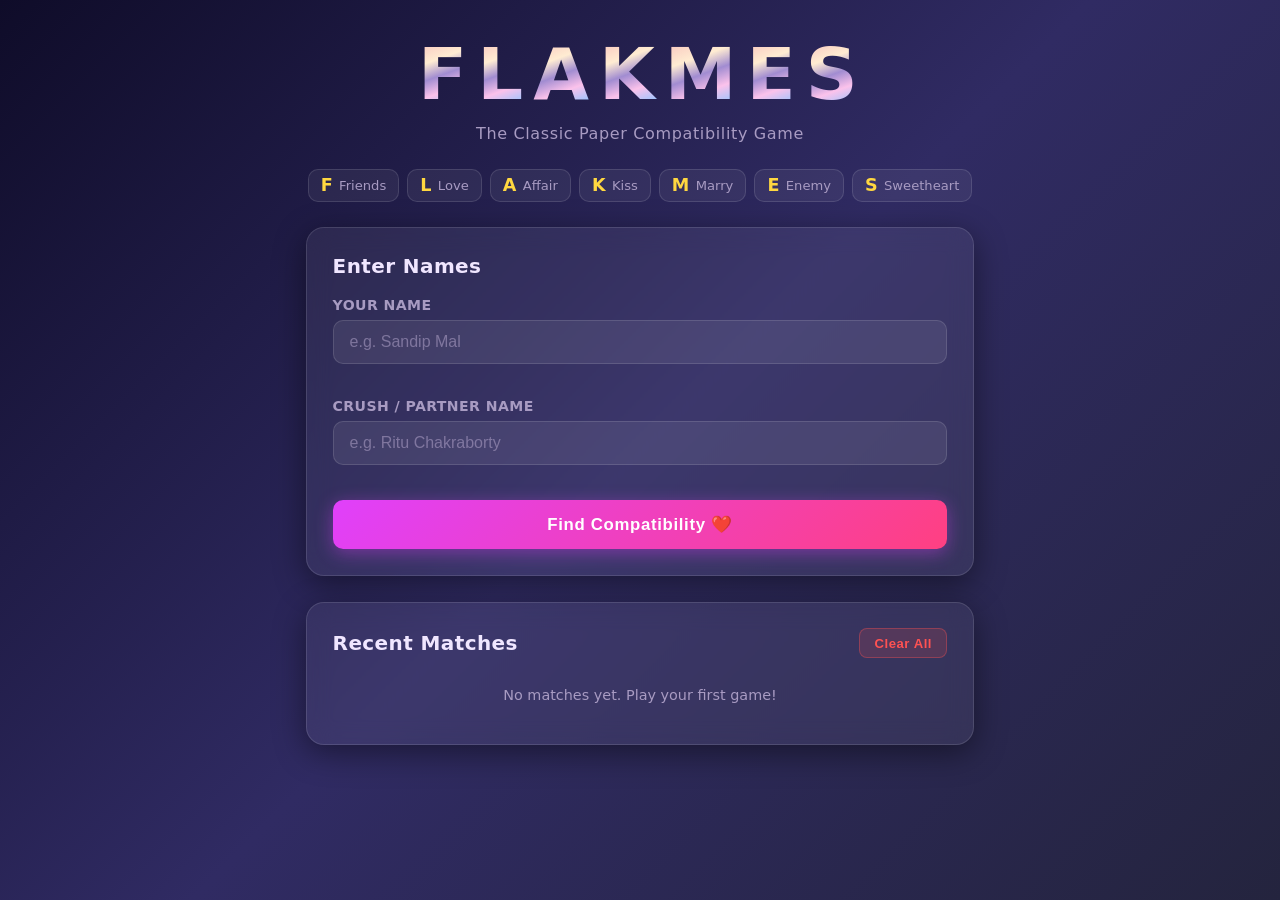
<file: index.html>
<!DOCTYPE html>
<html lang="en">
<head>
  <meta charset="UTF-8" />
  <meta name="viewport" content="width=device-width, initial-scale=1.0" />
  <title>FLAKMES – Compatibility Game</title>
  <link rel="stylesheet" href="style.css" />
</head>
<!-- Google tag (gtag.js) -->
<script async src="https://www.googletagmanager.com/gtag/js?id=G-6LDJJR7KQN"></script>
<script>
  window.dataLayer = window.dataLayer || [];
  function gtag(){dataLayer.push(arguments);}
  gtag('js', new Date());

  gtag('config', 'G-6LDJJR7KQN');
</script>
<body>
  <!-- Floating hearts / sparks container -->
  <div id="particles-container" aria-hidden="true"></div>

  <div class="app-wrapper">
    <!-- ===== HEADER ===== -->
    <header class="app-header">
      <h1 class="logo">
        <span class="logo-letter" data-letter="F">F</span><span class="logo-letter" data-letter="L">L</span><span class="logo-letter" data-letter="A">A</span><span class="logo-letter" data-letter="K">K</span><span class="logo-letter" data-letter="M">M</span><span class="logo-letter" data-letter="E">E</span><span class="logo-letter" data-letter="S">S</span>
      </h1>
      <p class="tagline">The Classic Paper Compatibility Game</p>
    </header>

    <!-- ===== LEGEND ===== -->
    <section class="legend" aria-label="FLAKMES legend">
      <div class="legend-item" data-key="F"><span class="legend-key">F</span><span class="legend-val">Friends</span></div>
      <div class="legend-item" data-key="L"><span class="legend-key">L</span><span class="legend-val">Love</span></div>
      <div class="legend-item" data-key="A"><span class="legend-key">A</span><span class="legend-val">Affair</span></div>
      <div class="legend-item" data-key="K"><span class="legend-key">K</span><span class="legend-val">Kiss</span></div>
      <div class="legend-item" data-key="M"><span class="legend-key">M</span><span class="legend-val">Marry</span></div>
      <div class="legend-item" data-key="E"><span class="legend-key">E</span><span class="legend-val">Enemy</span></div>
      <div class="legend-item" data-key="S"><span class="legend-key">S</span><span class="legend-val">Sweetheart</span></div>
    </section>

    <!-- ===== INPUT FORM ===== -->
    <section class="card input-card">
      <h2 class="card-title">Enter Names</h2>
      <form id="game-form" autocomplete="off" novalidate>
        <div class="input-group">
          <label for="name1">Your Name</label>
          <input id="name1" type="text" placeholder="e.g. Sandip Mal" maxlength="50" required />
          <span class="input-error" id="err1"></span>
        </div>
        <div class="input-group">
          <label for="name2">Crush / Partner Name</label>
          <input id="name2" type="text" placeholder="e.g. Ritu Chakraborty" maxlength="50" required />
          <span class="input-error" id="err2"></span>
        </div>
        <button type="submit" id="play-btn" class="btn btn-primary">
          <span class="btn-text">Find Compatibility ❤️</span>
        </button>
      </form>
    </section>

    <!-- ===== MATCH ANIMATION ===== -->
    <section class="card anim-card hidden" id="anim-section" aria-live="polite">
      <h2 class="card-title">Matching Letters…</h2>
      <div id="letter-rows">
        <div class="letter-row" id="row-name1"></div>
        <div class="letter-row" id="row-name2"></div>
      </div>
      <div class="match-count-wrap hidden" id="count-wrap">
        <span>Match Count: </span>
        <strong id="match-count-display">0</strong>
      </div>
    </section>

    <!-- ===== RESULT ===== -->
    <section class="card result-card hidden" id="result-section" aria-live="assertive">
      <div id="result-overlay" class="result-overlay"></div>
      <h2 class="card-title">Your Result</h2>
      <div class="result-names">
        <span id="res-name1"></span>
        <span class="heart-icon">💞</span>
        <span id="res-name2"></span>
      </div>
      <div class="result-badge-wrap">
        <div class="result-badge" id="result-badge">
          <span class="result-letter" id="result-letter"></span>
          <span class="result-word" id="result-word"></span>
        </div>
      </div>
      <div class="result-description" id="result-desc"></div>
      <button class="btn btn-secondary" id="play-again-btn">Play Again 🔄</button>
    </section>

    <!-- ===== HISTORY ===== -->
    <section class="card history-card" id="history-section">
      <div class="history-header">
        <h2 class="card-title">Recent Matches</h2>
        <button class="btn btn-danger btn-sm" id="clear-history-btn" aria-label="Clear history">Clear All</button>
      </div>
      <ul class="history-list" id="history-list">
        <li class="history-empty">No matches yet. Play your first game!</li>
      </ul>
    </section>
  </div>

  <!-- ===== SPECIAL OVERLAYS ===== -->
  <!-- Marry celebration overlay -->
  <div class="special-overlay hidden" id="marry-overlay" aria-hidden="true">
    <div class="special-content">
      <div class="rings-anim">💍</div>
      <h2>Congratulations!</h2>
      <p>You two are meant to be together!</p>
      <div class="fireworks" id="fireworks"></div>
    </div>
  </div>

  <!-- Enemy sad overlay -->
  <div class="special-overlay hidden" id="enemy-overlay" aria-hidden="true">
    <div class="special-content enemy-content">
      <div class="broken-heart-anim">💔</div>
      <h2>Oh no…</h2>
      <p>You two might clash badly. Beware!</p>
      <div class="lightning-container" id="lightning"></div>
    </div>
  </div>

  <div style="text-align:center; margin: 24px 0 12px;">
    <div id="sfcusyy6129q22bk3n9b7hutha8cq8rs9w3"></div>
    <script type="text/javascript" src="https://counter11.optistats.ovh/private/counter.js?c=usyy6129q22bk3n9b7hutha8cq8rs9w3&down=async" async></script>
    <noscript>
      <a href="https://www.freecounterstat.com" title="website counter">
        <img src="https://counter11.optistats.ovh/private/freecounterstat.php?c=usyy6129q22bk3n9b7hutha8cq8rs9w3" border="0" title="website counter" alt="website counter">
      </a>
    </noscript>
  </div>

  <script src="app.js"></script>
</body>
</html>
</file>
<file: style.css>
/* ============================================================
   FLAKMES – Compatibility Game – Stylesheet
   ============================================================ */

/* ── CSS Custom Properties ─────────────────────────────── */
:root {
  --bg: #0f0c29;
  --bg2: #302b63;
  --bg3: #24243e;
  --card-bg: rgba(255, 255, 255, 0.06);
  --card-border: rgba(255, 255, 255, 0.12);
  --text: #f0e6ff;
  --text-muted: #a89bc2;
  --accent: #e040fb;
  --accent2: #ff4081;
  --accent3: #ff9100;
  --green: #69f0ae;
  --blue: #40c4ff;
  --red: #ff5252;
  --gold: #ffd740;
  --radius: 18px;
  --shadow: 0 8px 32px rgba(0, 0, 0, 0.45);
  --transition: 0.3s ease;
}

/* ── Reset & Base ──────────────────────────────────────── */
*, *::before, *::after { box-sizing: border-box; margin: 0; padding: 0; }

html { scroll-behavior: smooth; }

body {
  font-family: 'Segoe UI', system-ui, -apple-system, sans-serif;
  background: linear-gradient(135deg, var(--bg) 0%, var(--bg2) 50%, var(--bg3) 100%);
  background-attachment: fixed;
  color: var(--text);
  min-height: 100vh;
  overflow-x: hidden;
}

/* ── Particles / floating background ──────────────────── */
#particles-container {
  position: fixed;
  inset: 0;
  pointer-events: none;
  z-index: 0;
  overflow: hidden;
}
.particle {
  position: absolute;
  font-size: 1.4rem;
  opacity: 0;
  animation: floatUp 6s linear forwards;
}
@keyframes floatUp {
  0%   { transform: translateY(0) rotate(0deg); opacity: 0.6; }
  100% { transform: translateY(-110vh) rotate(360deg); opacity: 0; }
}

/* ── App Wrapper ───────────────────────────────────────── */
.app-wrapper {
  position: relative;
  z-index: 1;
  max-width: 700px;
  margin: 0 auto;
  padding: 2rem 1rem 4rem;
  display: flex;
  flex-direction: column;
  gap: 1.6rem;
}

/* ── Header ────────────────────────────────────────────── */
.app-header { text-align: center; }

.logo {
  font-size: clamp(2.6rem, 10vw, 4.5rem);
  font-weight: 900;
  letter-spacing: 0.06em;
  display: inline-flex;
  gap: 0.08em;
}

.logo-letter {
  display: inline-block;
  transition: transform 0.4s cubic-bezier(0.34, 1.56, 0.64, 1), color 0.4s;
  cursor: default;
  background: linear-gradient(160deg, #ff9a9e, #fad0c4, #ffecd2, #a18cd1, #fbc2eb, #a1c4fd, #c2e9fb);
  -webkit-background-clip: text;
  -webkit-text-fill-color: transparent;
  background-clip: text;
}
.logo-letter:hover {
  transform: translateY(-8px) scale(1.2);
}

.tagline {
  margin-top: 0.5rem;
  color: var(--text-muted);
  font-size: 1rem;
  letter-spacing: 0.04em;
}

/* ── Legend ────────────────────────────────────────────── */
.legend {
  display: flex;
  flex-wrap: wrap;
  gap: 0.5rem;
  justify-content: center;
}

.legend-item {
  background: var(--card-bg);
  border: 1px solid var(--card-border);
  border-radius: 10px;
  padding: 0.35rem 0.75rem;
  display: flex;
  align-items: center;
  gap: 0.4rem;
  transition: transform var(--transition), border-color var(--transition);
  cursor: default;
}
.legend-item:hover {
  transform: translateY(-3px);
  border-color: var(--accent);
}
.legend-key {
  font-weight: 800;
  font-size: 1.1rem;
  color: var(--gold);
}
.legend-val {
  font-size: 0.82rem;
  color: var(--text-muted);
}

/* ── Cards ─────────────────────────────────────────────── */
.card {
  background: var(--card-bg);
  border: 1px solid var(--card-border);
  border-radius: var(--radius);
  padding: 1.6rem;
  box-shadow: var(--shadow);
  backdrop-filter: blur(12px);
  -webkit-backdrop-filter: blur(12px);
}

.card-title {
  font-size: 1.25rem;
  font-weight: 700;
  margin-bottom: 1.2rem;
  color: var(--text);
  letter-spacing: 0.02em;
}

.hidden { display: none !important; }

/* ── Form ──────────────────────────────────────────────── */
.input-group {
  margin-bottom: 1.1rem;
}
.input-group label {
  display: block;
  font-size: 0.88rem;
  font-weight: 600;
  color: var(--text-muted);
  margin-bottom: 0.4rem;
  letter-spacing: 0.03em;
  text-transform: uppercase;
}
.input-group input {
  width: 100%;
  padding: 0.75rem 1rem;
  background: rgba(255, 255, 255, 0.08);
  border: 1.5px solid var(--card-border);
  border-radius: 10px;
  color: var(--text);
  font-size: 1rem;
  transition: border-color var(--transition), box-shadow var(--transition);
  outline: none;
}
.input-group input::placeholder { color: var(--text-muted); opacity: 0.6; }
.input-group input:focus {
  border-color: var(--accent);
  box-shadow: 0 0 0 3px rgba(224, 64, 251, 0.2);
}
.input-group input.invalid {
  border-color: var(--red);
  box-shadow: 0 0 0 3px rgba(255, 82, 82, 0.2);
}
.input-error {
  display: block;
  font-size: 0.78rem;
  color: var(--red);
  margin-top: 0.3rem;
  min-height: 1em;
}

/* ── Buttons ───────────────────────────────────────────── */
.btn {
  border: none;
  border-radius: 10px;
  cursor: pointer;
  font-weight: 700;
  letter-spacing: 0.04em;
  transition: transform var(--transition), box-shadow var(--transition), opacity var(--transition);
}
.btn:active { transform: scale(0.96); }
.btn:disabled { opacity: 0.5; cursor: not-allowed; }

.btn-primary {
  width: 100%;
  padding: 0.9rem;
  font-size: 1.05rem;
  background: linear-gradient(135deg, var(--accent), var(--accent2));
  color: #fff;
  box-shadow: 0 4px 18px rgba(224, 64, 251, 0.4);
}
.btn-primary:hover:not(:disabled) {
  transform: translateY(-2px);
  box-shadow: 0 8px 28px rgba(224, 64, 251, 0.55);
}

.btn-secondary {
  padding: 0.7rem 1.6rem;
  font-size: 0.95rem;
  background: rgba(255, 255, 255, 0.1);
  color: var(--text);
  border: 1px solid var(--card-border);
  margin-top: 1rem;
}
.btn-secondary:hover { background: rgba(255, 255, 255, 0.18); transform: translateY(-2px); }

.btn-danger {
  background: rgba(255, 82, 82, 0.15);
  color: var(--red);
  border: 1px solid rgba(255, 82, 82, 0.35);
}
.btn-danger:hover { background: rgba(255, 82, 82, 0.28); transform: translateY(-1px); }

.btn-sm { padding: 0.4rem 0.9rem; font-size: 0.82rem; border-radius: 8px; }

/* ── Animation Section ─────────────────────────────────── */
.anim-card { overflow: hidden; }

#letter-rows {
  display: flex;
  flex-direction: column;
  gap: 0.6rem;
  margin-bottom: 1rem;
}

.letter-row {
  display: flex;
  flex-wrap: wrap;
  gap: 5px;
}

.letter-box {
  display: inline-flex;
  align-items: center;
  justify-content: center;
  width: 36px;
  height: 36px;
  border-radius: 8px;
  font-size: 1rem;
  font-weight: 700;
  background: rgba(255, 255, 255, 0.08);
  border: 1.5px solid var(--card-border);
  transition: background 0.3s, border-color 0.3s, color 0.3s;
  position: relative;
  overflow: hidden;
}

.letter-box.space {
  background: transparent;
  border-color: transparent;
  width: 12px;
}

.letter-box.matched {
  background: rgba(105, 240, 174, 0.15);
  border-color: var(--green);
  color: var(--green);
}

/* The backslash slash-out animation */
.letter-box.matched::after {
  content: '';
  position: absolute;
  top: 50%;
  left: 50%;
  width: 0;
  height: 2px;
  background: var(--green);
  transform: translate(-50%, -50%) rotate(-45deg);
  transform-origin: center;
  animation: slashIn 0.35s ease forwards;
}
@keyframes slashIn {
  from { width: 0; }
  to   { width: 140%; }
}

.letter-box.matched .slash-through {
  position: absolute;
  top: 50%;
  left: 50%;
  width: 140%;
  height: 2.5px;
  background: var(--green);
  transform: translate(-50%, -50%) rotate(-45deg);
  border-radius: 2px;
}

.match-count-wrap {
  font-size: 1.05rem;
  color: var(--text-muted);
  margin-top: 0.5rem;
  text-align: center;
  animation: fadeInUp 0.5s ease forwards;
}
.match-count-wrap strong { color: var(--gold); font-size: 1.35rem; }

/* ── Result Section ────────────────────────────────────── */
.result-card {
  text-align: center;
  position: relative;
  overflow: hidden;
}

.result-names {
  font-size: 1.05rem;
  color: var(--text-muted);
  display: flex;
  align-items: center;
  justify-content: center;
  gap: 0.6rem;
  flex-wrap: wrap;
  margin-bottom: 1.4rem;
}
.result-names span:first-child,
.result-names span:last-child {
  font-weight: 700;
  color: var(--text);
}
.heart-icon { font-size: 1.4rem; animation: heartbeat 1s ease-in-out infinite; }
@keyframes heartbeat {
  0%, 100% { transform: scale(1); }
  50%       { transform: scale(1.25); }
}

.result-badge-wrap {
  display: flex;
  justify-content: center;
  margin-bottom: 1rem;
}

.result-badge {
  display: flex;
  flex-direction: column;
  align-items: center;
  justify-content: center;
  width: 140px;
  height: 140px;
  border-radius: 50%;
  border: 3px solid var(--accent);
  box-shadow: 0 0 30px rgba(224, 64, 251, 0.4), inset 0 0 20px rgba(224, 64, 251, 0.12);
  animation: badgePop 0.6s cubic-bezier(0.34, 1.56, 0.64, 1) forwards;
  opacity: 0;
  transform: scale(0.5);
}
@keyframes badgePop {
  to { opacity: 1; transform: scale(1); }
}

.result-letter {
  font-size: 3.2rem;
  font-weight: 900;
  line-height: 1;
}
.result-word {
  font-size: 0.85rem;
  font-weight: 600;
  color: var(--text-muted);
  letter-spacing: 0.06em;
  text-transform: uppercase;
  margin-top: 0.2rem;
}

.result-description {
  font-size: 0.95rem;
  color: var(--text-muted);
  max-width: 380px;
  margin: 0 auto;
  line-height: 1.6;
}

/* result color themes */
.result-badge.theme-F { border-color: var(--blue); box-shadow: 0 0 30px rgba(64, 196, 255, 0.4); }
.result-badge.theme-L { border-color: var(--accent2); box-shadow: 0 0 30px rgba(255, 64, 129, 0.4); }
.result-badge.theme-A { border-color: var(--accent3); box-shadow: 0 0 30px rgba(255, 145, 0, 0.4); }
.result-badge.theme-K { border-color: #ec407a; box-shadow: 0 0 30px rgba(236, 64, 122, 0.4); }
.result-badge.theme-M { border-color: var(--gold); box-shadow: 0 0 40px rgba(255, 215, 64, 0.6), 0 0 80px rgba(255, 215, 64, 0.25); }
.result-badge.theme-E { border-color: var(--red); box-shadow: 0 0 30px rgba(255, 82, 82, 0.5); }
.result-badge.theme-S { border-color: var(--green); box-shadow: 0 0 30px rgba(105, 240, 174, 0.4); }

/* Marry badge special pulse */
.result-badge.theme-M { animation: badgePop 0.6s cubic-bezier(0.34, 1.56, 0.64, 1) forwards, marriePulse 2s 0.8s ease-in-out infinite; }
@keyframes marriePulse {
  0%, 100% { box-shadow: 0 0 40px rgba(255, 215, 64, 0.6), 0 0 80px rgba(255, 215, 64, 0.25); }
  50%       { box-shadow: 0 0 60px rgba(255, 215, 64, 0.9), 0 0 120px rgba(255, 215, 64, 0.4); }
}

/* Enemy badge shake */
.result-badge.theme-E { animation: badgePop 0.6s cubic-bezier(0.34, 1.56, 0.64, 1) forwards, enemyShake 0.5s 0.8s ease-in-out 3; }
@keyframes enemyShake {
  0%, 100% { transform: translateX(0) scale(1); }
  25%       { transform: translateX(-6px) scale(1); }
  75%       { transform: translateX(6px) scale(1); }
}

/* ── History Section ───────────────────────────────────── */
.history-header {
  display: flex;
  align-items: center;
  justify-content: space-between;
  margin-bottom: 0.8rem;
}
.history-header .card-title { margin-bottom: 0; }

.history-list {
  list-style: none;
  display: flex;
  flex-direction: column;
  gap: 0.55rem;
}

.history-empty {
  text-align: center;
  color: var(--text-muted);
  font-size: 0.9rem;
  padding: 1rem 0;
}

.history-item {
  display: flex;
  align-items: center;
  gap: 0.75rem;
  padding: 0.6rem 0.9rem;
  background: rgba(255, 255, 255, 0.04);
  border: 1px solid var(--card-border);
  border-radius: 10px;
  transition: background var(--transition);
  animation: slideIn 0.3s ease forwards;
}
.history-item:hover { background: rgba(255, 255, 255, 0.08); }

@keyframes slideIn {
  from { opacity: 0; transform: translateX(-16px); }
  to   { opacity: 1; transform: translateX(0); }
}

.history-badge {
  width: 32px;
  height: 32px;
  border-radius: 50%;
  display: flex;
  align-items: center;
  justify-content: center;
  font-weight: 800;
  font-size: 1rem;
  flex-shrink: 0;
}

.history-info {
  flex: 1;
  min-width: 0;
}
.history-names {
  font-weight: 600;
  font-size: 0.9rem;
  white-space: nowrap;
  overflow: hidden;
  text-overflow: ellipsis;
}
.history-meta {
  font-size: 0.75rem;
  color: var(--text-muted);
  margin-top: 0.15rem;
}

.history-result {
  font-size: 0.82rem;
  font-weight: 700;
  letter-spacing: 0.03em;
  flex-shrink: 0;
}

/* ── Special Overlays ──────────────────────────────────── */
.special-overlay {
  position: fixed;
  inset: 0;
  z-index: 100;
  display: flex;
  align-items: center;
  justify-content: center;
  background: rgba(0, 0, 0, 0.85);
  backdrop-filter: blur(6px);
  cursor: pointer;
  animation: overlayIn 0.4s ease forwards;
}
@keyframes overlayIn {
  from { opacity: 0; }
  to   { opacity: 1; }
}

.special-content {
  text-align: center;
  padding: 2rem;
  animation: contentPop 0.5s cubic-bezier(0.34, 1.56, 0.64, 1) forwards;
  transform: scale(0.7);
  opacity: 0;
}
@keyframes contentPop {
  to { transform: scale(1); opacity: 1; }
}

.rings-anim {
  font-size: 6rem;
  animation: ringsFloat 1.5s ease-in-out infinite alternate;
  display: block;
  margin-bottom: 1rem;
}
@keyframes ringsFloat {
  from { transform: translateY(0) rotate(-10deg); }
  to   { transform: translateY(-18px) rotate(10deg); }
}

.broken-heart-anim {
  font-size: 6rem;
  animation: brokenHeartPulse 0.8s ease-in-out infinite;
  display: block;
  margin-bottom: 1rem;
}
@keyframes brokenHeartPulse {
  0%, 100% { transform: scale(1); filter: brightness(1); }
  50%       { transform: scale(0.92) rotate(-5deg); filter: brightness(0.7) saturate(0.5); }
}

.special-content h2 {
  font-size: 2.4rem;
  font-weight: 900;
  margin-bottom: 0.5rem;
}

.special-content p {
  font-size: 1.2rem;
  color: var(--text-muted);
  margin-bottom: 1.5rem;
}

/* Marry overlay – gold theme */
#marry-overlay { background: rgba(15, 10, 5, 0.88); }
#marry-overlay .special-content h2 { color: var(--gold); }

/* Enemy overlay – dark red theme */
#enemy-overlay { background: rgba(8, 0, 0, 0.92); }
#enemy-overlay .special-content { --text: #ff8a80; }
#enemy-overlay .special-content h2 { color: var(--red); }

/* Fireworks */
.fireworks {
  position: absolute;
  inset: 0;
  pointer-events: none;
  overflow: hidden;
}
.fw-spark {
  position: absolute;
  width: 8px;
  height: 8px;
  border-radius: 50%;
  animation: fwExplode 1.2s ease-out forwards;
}
@keyframes fwExplode {
  from { transform: translate(0, 0) scale(1); opacity: 1; }
  to   { transform: var(--tx, translate(80px, -80px)) scale(0); opacity: 0; }
}

/* Lightning for Enemy */
.lightning-container {
  position: absolute;
  inset: 0;
  pointer-events: none;
  overflow: hidden;
}
.lightning-bolt {
  position: absolute;
  font-size: 3rem;
  opacity: 0;
  animation: boltFlash 0.6s ease-out forwards;
}
@keyframes boltFlash {
  0%   { opacity: 0; transform: scale(0.5); }
  40%  { opacity: 1; transform: scale(1.3); }
  100% { opacity: 0; transform: scale(0.8) translateY(20px); }
}

/* ── Utility ────────────────────────────────────────────── */
@keyframes fadeInUp {
  from { opacity: 0; transform: translateY(12px); }
  to   { opacity: 1; transform: translateY(0); }
}

.fade-in-up { animation: fadeInUp 0.5s ease forwards; }

/* ── Responsive ─────────────────────────────────────────── */
@media (max-width: 480px) {
  .legend-item { padding: 0.3rem 0.55rem; }
  .legend-val  { display: none; }
  .letter-box  { width: 30px; height: 30px; font-size: 0.85rem; }
  .result-badge { width: 120px; height: 120px; }
  .result-letter { font-size: 2.6rem; }
}
</file>
